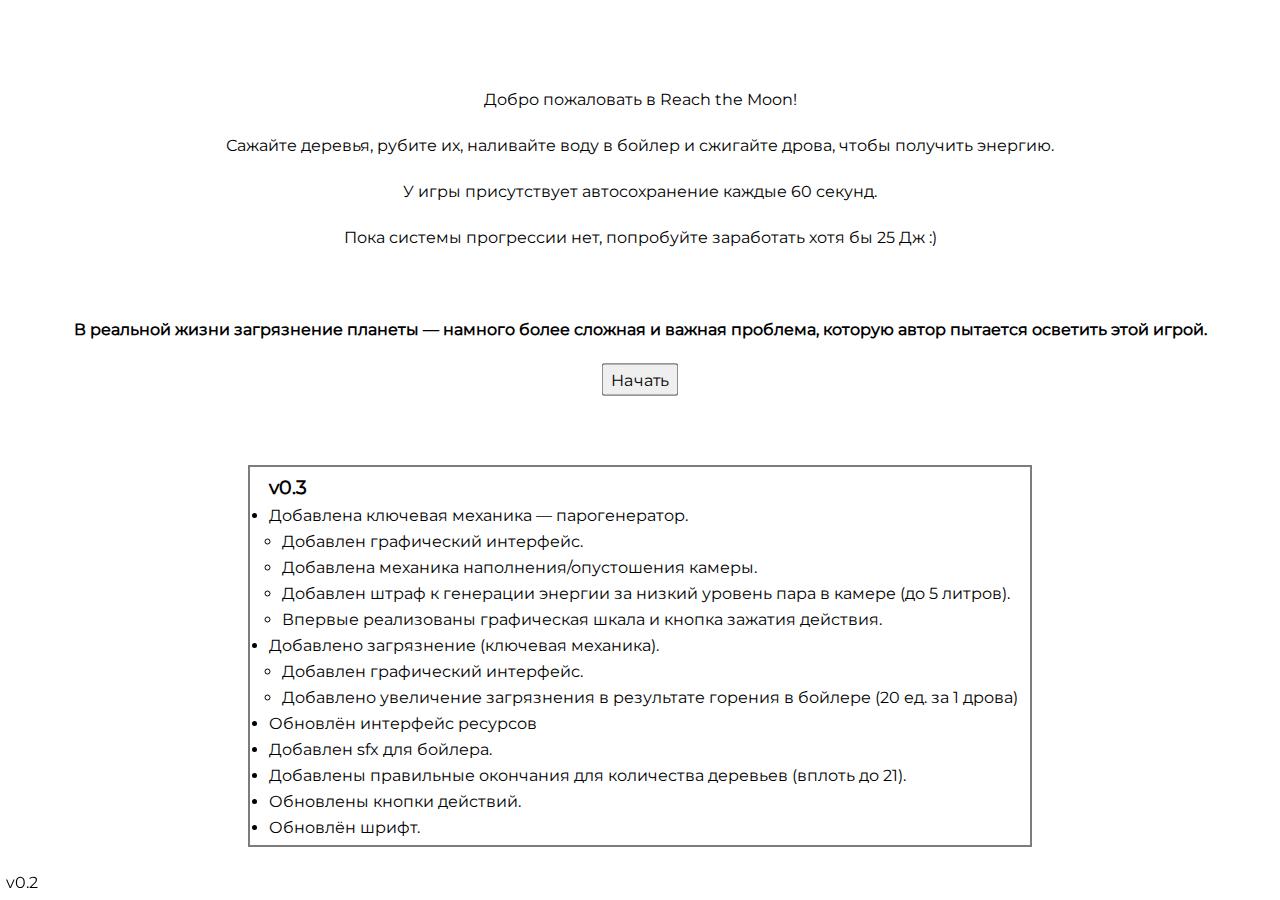
<file: index.html>
<!DOCTYPE html>
<html lang="en">
<head>
    <meta charset="UTF-8">
    <meta name="viewport" content="width=device-width, initial-scale=1.0">
    <title>Reach the Moon!</title>
    <link rel="icon" type="image/x-icon" href="img/MoonIcon.png">
    <link rel="stylesheet" href="css/start.css">
</head>
<body>
    <p class="versionNumber">v0.2</p>
    <div class="text">
        <p>Добро пожаловать в Reach the Moon!</p>
        <p>Сажайте деревья, рубите их, наливайте воду в бойлер и сжигайте дрова, чтобы получить энергию.</p>
        <p>У игры присутствует автосохранение каждые 60 секунд.</p>
        <p>Пока системы прогрессии нет, попробуйте заработать хотя бы 25 Дж :)</p>
        <br>
        <p><b>В реальной жизни загрязнение планеты — намного более сложная и важная проблема, которую автор пытается осветить этой игрой.</b></p>
        <a href="main.html"><button>Начать</button></a>
        <div class="patchnotes">
            <div>
                <h3>v0.3</h3>
                <ul>
                    <li>Добавлена ключевая механика — парогенератор.
                        <ul style="margin-left: 1vw;"><li>Добавлен графический интерфейс.</li>
                            <li>Добавлена механика наполнения/опустошения камеры.</li>
                            <li>Добавлен штраф к генерации энергии за низкий уровень пара в камере (до 5 литров).</li>
                            <li>Впервые реализованы графическая шкала и кнопка зажатия действия.</li>
                    </ul></li>
                    <li>Добавлено загрязнение (ключевая механика).
                        <ul style="margin-left: 1vw;"><li>Добавлен графический интерфейс.</li>
                            <li>Добавлено увеличение загрязнения в результате горения в бойлере (20 ед. за 1 дрова)</li>
                    </ul></li>
                    <li>Обновлён интерфейс ресурсов</li>
                    <li>Добавлен sfx для бойлера.</li>
                    <li>Добавлены правильные окончания для количества деревьев (вплоть до 21).</li>
                    <li>Обновлены кнопки действий.</li>
                    <li>Обновлён шрифт.</li>
                    <li>Добавлено действие "Подбодрить".</li>
                </ul>
            </div>
            <div>
                <h3>v0.2 // 26.01.2025</h3>
                <ul>
                    <li>Изменены некоторые элементы геймплея.</li>
                    <li>Добавлено оформление.</li>
                    <li>Добавлены иконки действий и вкладок.</li>
                    <li>Добавлена функция сохранения переменных.</li>
                    <li>Добавлена функция автосохранения.</li>
                    <li>Обновлён список улучшений (work in progress).</li>
                    <li>Добавлен каркас парогенератора.</li>
                    <li>Добавлены патчноуты :3</li>
                </ul>
            </div>
            <div>
                <h3>v0.1</h3>
                <ul>
                    <li>Добавлен начальный экран.</li>
                    <li>Добавлен скелет геймплея.</li>
                    <li>Добавлен простой CSS.</li>
                </ul>
            </div>
        </div>
    </div>
</body>
</html>
</file>
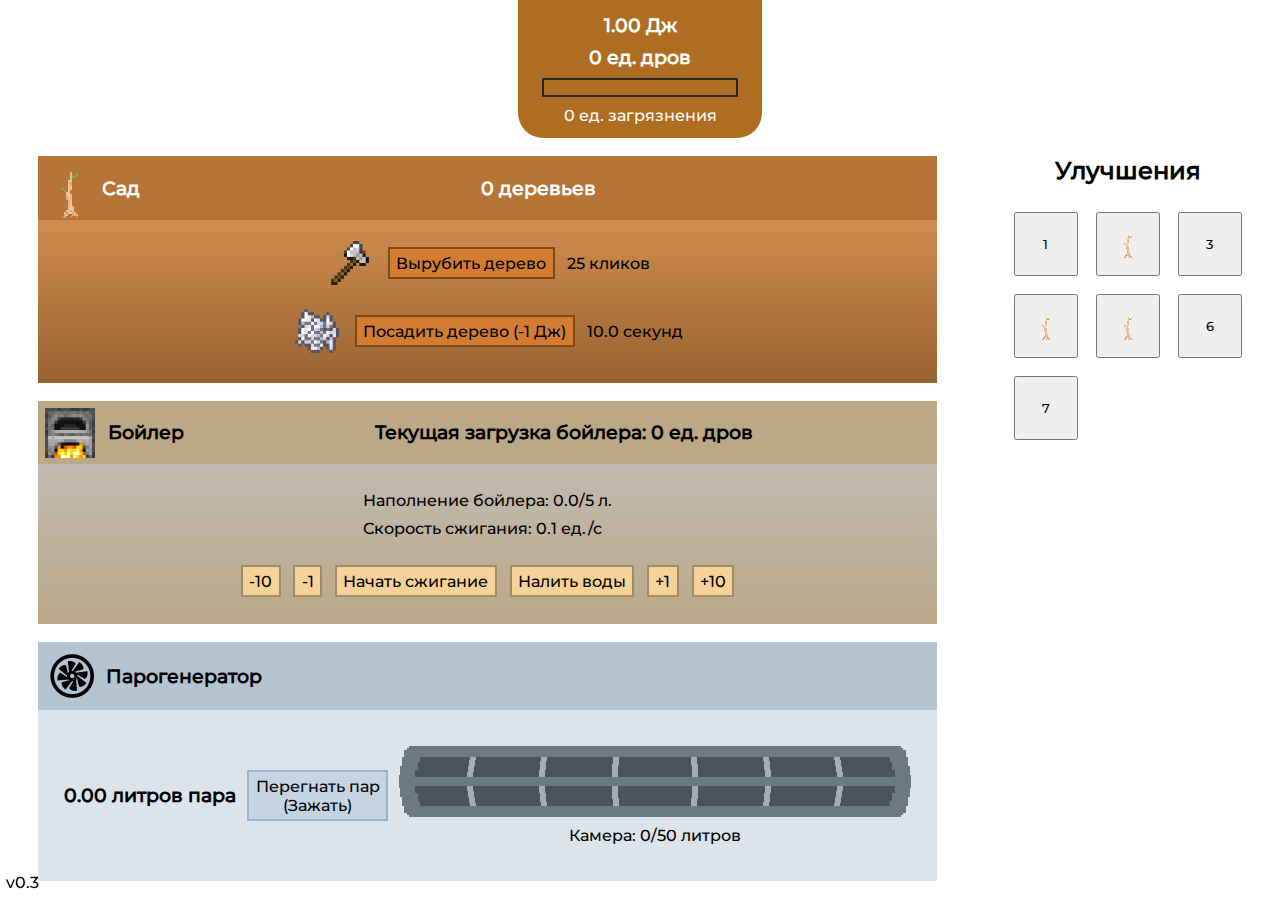
<file: main.html>
<!DOCTYPE html>
<html lang="en">
    <head>
        <meta charset="UTF-8">
        <meta name="viewport" content="width=device-width, initial-scale=1.0">
        <title>Reach the Moon!</title>
        <link rel="icon" href="img/titleIcon.png">
        <link rel="stylesheet" href="css/main.css">
    </head>
<body>
    <!-- Аудио -->
    <audio id="clickSound">
        <source src="sfx/click.ogg" type="audio/ogg" preload="auto">
    </audio>
    <audio id="denySound">
        <source src="sfx/wrong.mp3" type="audio/mp3" preload="auto">
    </audio>
    <audio id="autosaveSound">
        <source src="sfx/autosave.mp3" type="audio/mp3" preload="auto">
    </audio>
    <audio id="burnStartSound">
        <source src="sfx/burnStart.wav" type="audio/wav" preload="auto">
    </audio>
    <audio id="burnLoopSound">
        <source src="sfx/burnLoop.wav" type="audio/wav" preload="auto">
    </audio>
    <audio id="burnStopSound">
        <source src="sfx/burnStop.wav" type="audio/wav" preload="auto">
    </audio>
    <audio id="SparkSound">
        <source src="sfx/spark.wav" type="audio/wav" preload="auto">
    </audio>

    <!-- Номер версии и прочие технические элементы -->
    <div class="versionNumber">
        <p>v0.3</p>
    </div>
    <div class="autosave" id="autosave">
        <p>Автосохранение...</p>
    </div>
    
    <div class="main_stats">
        <div class="main_stats_content">
            <h3><span id="energy_count"></span> Дж</h3>
            <h3><span id="wood_count"></span> ед. дров  </h3>
            <div class="pollution_bar">
                <div class="pollution_fill" id="pollution_fill"></div>
            </div>
            <p><span id="pollution_count"></span> ед. загрязнения</p>
        </div>
    </div>
    <div class="contents">

        <!-- Левые блоки -->
        <div class="left_blocks">
            <!-- Сад -->
            <div class="trees_stats">
                <div class="trees_header">
                    <div class="trees_header-txt">
                        <div class="trees_header-name">
                            <img src="img/testtree.svg" alt="SaplingIcon">
                            <h3>Сад</h3>
                        </div>
                        <div class="trees_header-units">
                            <h3><span id="trees_count"></span> дерев<span id="trees_word"></span></h3>
                        </div>
                    </div>
                </div>
                <div class="cut_tree">
                    <img src="img/AxeIcon.png" alt="AxeIcon">
                    <button onclick="cut_tree();" id="cut_button" class="cut_button">Вырубить дерево</button>
                    <p><span id="cut_clicks"></span> кликов</p>
                </div>
                <div class="plant_tree">
                    <img src="img/BoneMeal.png" alt="BoneMeal">
                    <button onclick="plant_tree();" id="plant_button">Посадить дерево (-1 Дж)</button>
                    <p><span id="trees_time"></span> секунд</p>
                </div>
            </div>

            <!-- Бойлер -->
            <div class="boiler">
                <div class="boiler_header">
                    <div class="boiler_header-txt">
                        <div class="boiler_header-name">
                            <img src="img/FurnaceIcon.png" alt="FurnaceIcon">
                            <h3>Бойлер</h3>
                        </div>
                        <div class="boiler_header-units">
                            <h3>Текущая загрузка бойлера: <span id="boiler_load"></span> ед. дров</h3>
                        </div>
                    </div>
                </div>
                <div class="boiler_text">
                    <p>Наполнение бойлера: <span id="water_volume"></span>/<span id="max_water_volume"></span> л.</p>
                    <p>Скорость сжигания: <span id="burn_speed">0.1</span> ед./с</p>
                </div>
                <div class="boiler_load">
                    <button onclick="boiler_remove10();" id="boiler_remove10">-10</button>
                    <button onclick="boiler_remove1();" id="boiler_remove1">-1</button>
                    <button onclick="boiler_burn();" id="burn_button" class="boiler_burn">Начать сжигание</button>
                    <button onclick="pour_water();" id="pour_water">Налить воды</button>
                    <button onclick="boiler_add1();" id="boiler_add1">+1</button>
                    <button onclick="boiler_add10();" id="boiler_add10">+10</button>
                </div>
            </div>

            <!-- Парогенератор -->
            <div class="steam_generator">
                <div class="steam_generator_header">
                    <div class="steam_generator_header-txt">
                        <img src="img/SteamIcon.png" alt="SteamGenerator">
                        <h3>Парогенератор</h3>
                    </div>
                </div>
                <div class="steam_generator_content">
                    <h3><span id="steamGenerator_count"></span> литров пара</h3>
                    <button onmousedown="steam_hold();" onmouseup="steam_release();" id="steam_button">Перегнать пар<br>(Зажать)</button>
                    <div class="steam_generator_main">
                        <div class="steam_generator-bar">
                            <img src="img/steambar2.svg" alt="">
                            <div class="steam_bar-back">
                                <div class="steam_bar-fill" id="steam_bar-fill"></div>
                            </div>
                        </div>
                        <p>Камера: <span id="steamGenerator_volume"></span>/<span id="steamGenerator_maxvolume"></span> литров</p>
                    </div>
                </div>
            </div>
        </div>

        <!-- Улучшения -->
        <div class="upgrades_window">
            <div>
                <h2>Улучшения</h2>
            </div>
            <div class="upgrades_grid">
                <div class="upgrade">
                    <button id="burn01">1</button>
                    <div class="upgrade_description">
                        <div class="upgrade-header">
                            <h3>Крепкий корпус</h3>
                            <h3>Цена: 10 Дж</h3>
                        </div>
                        <p class="upgrade-text">Замена корпуса на более крепкий позволяет увеличить предел температуры сжигания внутри бойлера.</p>
                        <div class="upg_stat">
                            <div class="upg_p_s">+</div>
                            <p>Бойлер: Увеличить сжигание на 0.2 ед./с.</p>
                        </div>
                    </div>
                </div>
                <div class="upgrade">
                    <button id="tree01">
                        <img src="img/testtree.svg" alt="SaplingIcon">
                    </button>
                    <div class="upgrade_description">
                        <div class="upgrade-header">
                            <h3>Острый топор</h3>
                            <h3>Цена: 10 Дж</h3>
                        </div>
                        <p class="upgrade-text">Заточка старого топора делает его острее, а удары – эффективнее.</p>
                        <div class="upg_stat">
                            <div class="upg_p_s">+</div>
                            <p>Сад: Количество кликов рубки дерева снижено на 5</p>
                        </div>
                    </div>
                </div>
                <div class="upgrade">
                    <button id="burn02">3</button>
                    <div class="upgrade_description">
                        <div class="upgrade-header">
                            <h3>Теплоизоляция</h3>
                            <h3>Цена: 10 Дж</h3>
                        </div>
                        <p class="upgrade-text">Дополнительный слой обшивки из теплоизоляционного материала позволяет сохранять тепло намного дольше.</p>
                        <div class="upg_stat">
                            <div class="upg_p_s">+</div>
                            <p>Бойлер: Увеличить скорость сжигания на 0.5 ед./c</p>
                        </div>
                    </div>
                </div>
                <div class="upgrade">
                    <button id="tree02">
                        <img src="img/testtree.svg" alt="SaplingIcon">
                    </button>
                    <div class="upgrade_description">
                        <div class="upgrade-header">
                            <h3>Удобрение</h3>
                            <h3>Цена: 10 Дж</h3>
                        </div>
                        <p class="upgrade-text">Экспериментальное дополнительное питание ускоряет метаболизм дерева, заставляя его расти быстрее.</p>
                        <div class="upg_stat">
                            <div class="upg_p_s">+</div>
                            <p>Сад: Увеличить скорость сажания дерева на 10%</p>
                        </div>
                    </div>
                </div>
                <div class="upgrade">
                    <button id="tree03">
                        <img src="img/testtree.svg" alt="SaplingIcon">
                    </button>
                    <div class="upgrade_description">
                        <div class="upgrade-header">
                            <h3>Новый сорт</h3>
                            <h3>Цена: 10 Дж</h3>
                        </div>
                        <p class="upgrade-text">Купленный у Фонда природы новый сорт деревьев делает их крепче и объёмнее.</p>
                        <div class="upg_stat">
                            <div class="upg_p_s">+</div>
                            <p>Сад: 10% шанс посадить тёмный дуб, который даёт х2 дерева</p>
                        </div>
                    </div>
                </div>
                <div class="upgrade">
                    <button id="burn03">6</button>
                    <div class="upgrade_description">
                        <div class="upgrade-header">
                            <h3>Замкнутая цепь сгорания</h3>
                            <h3>Цена: 10 Дж</h3>
                        </div>
                        <p class="upgrade-text">Замыкая цикл выделения тепла, бойлер нагревается сильнее, чем дольше он горит.</p>
                        <div class="upg_stat">
                            <div class="upg_p_s">+</div>
                            <p>Бойлер: За каждую секунду, который горит бойлер, скорость увеличивается на 1%</p>
                        </div>
                    </div>
                </div>
                <div class="upgrade">
                    <button id="boiler02">7</button>
                    <div class="upgrade_description">
                        <div class="upgrade-header">
                            <h3>Водопровод</h3>
                            <h3>Цена: 10 Дж</h3>
                        </div>
                        <p class="upgrade-text">Подключение водопроводной системы к бойлеру позволяет ему набирать воду, когда она заканчивается.</p>
                        <div class="upg_stat">
                            <div class="upg_p_s">+</div>
                            <p>Бойлер: Вода автоматически наливается, когда камера становится пустой.</p>
                        </div>
                    </div>
                </div>
            </div>
        </div>
    </div>

    <!-- JavaScript -->
    <script src="js/script.js"></script>
</body>
</html>
</file>
<file: css/start.css>
@font-face {
    font-family: Montserrat-Regular;
    src: url(../fonts/Montserrat-Regular.ttf);
}

*{
    margin: 0;
    padding: 0;
    font-family: Montserrat-Regular;
}

.text{
    display: flex;
    flex-direction: column;
    align-items: center;
    gap: 3vh;
    margin-top: 10vh;
}

.text button{
    width: 5vw;
    height: 3vh;
    scale: 120%;
}

.versionNumber{
    position: fixed;
    top: 97vh;
    left: 0.5vw;
}

.patchnotes{
    margin-top: 5vh;
    border: 2px solid rgb(124, 124, 124);
    padding: 1vh 1vw 1vh 1.5vw;
    display: flex;
    flex-direction: column;
    gap: 2vh;
    height: 40vh;
    overflow-y: scroll;
}
.patchnotes li{
    margin-top: 7px;
}
</file>
<file: css/main.css>
@font-face {
    font-family: Montserrat-Regular;
    src: url(../fonts/Montserrat-Medium.ttf);
}


@keyframes incorrect_input{
    from {background-color: rgb(255, 93, 93);}
    to {background-color: white;}
}

*{
    margin: 0;
    padding: 0;
    font-family: Montserrat-Regular;
}

body button{
    cursor: pointer;
}


.main_stats{
    display: flex;
    justify-content: center;
}

.main_stats_content{
    border-radius: 25px;
    border-top-left-radius: 0px;
    border-top-right-radius: 0px;
    padding: 1.5vh 2vw 1.5vh 2vw;
    width: 15%;
    display: flex;
    flex-direction: column;
    align-items: center;
    gap: 1vh;
    background-color: rgb(175, 109, 33);
    color: white;
}

.pollution_bar{
    border: 2px solid rgb(39, 39, 39);
    width: 100%;
    height: 15px;
}

.pollution_fill{
    height: 100%;
    width: 100%;
    background: linear-gradient(to right, rgb(78, 0, 0), rgb(136, 0, 0) 75%, rgb(255, 0, 0))
}

.contents{
    display: flex;
    justify-content: space-around;
    padding-top: 2vh;
    width: 100%;
    /* background: linear-gradient(rgb(28, 59, 143), rgb(0, 17, 65)); */
}

.left_blocks{
    width: 100%;
    display: flex;
    flex-direction: column;
    gap: 2vh;
    margin: 0px 3vw 0px 3vw;
}

.trees_stats{
    display: flex;
    flex-direction: column;
    align-items: center;
    gap: 2vh;
    background-image: linear-gradient(rgb(230, 158, 91), rgb(151, 98, 48));
    padding-bottom: 3vh;
}

.trees_header{
    width: 100%;
    background-color: rgb(182, 116, 55);
}

.trees_header-txt{
    color: white;
    display: flex;
    align-items: center;
}

.trees_header-name{
    display: flex;
    align-items: center;
}

.trees_header-units{
    display: flex;
    justify-content: center;
    width: 100%;
}

.trees_header-txt img{
    width: 64px;
}

.trees_stats button{
    padding: 0.5vh 0.5vw 0.5vh 0.5vw;
    background-color: rgb(210, 125, 50);
    border: 2px solid rgb(129, 72, 19);
    font-size: 12pt;
    color: rgb(0, 0, 0);
}

.trees_stats button:hover{
    background-color: rgb(195, 110, 35);
}

.cut_tree{
    display: flex;
    align-items: center;
    gap: 1vw;
}

.cut_tree img{
    width: 50px;
}


.plant_tree{
    display: flex;
    align-items: center;
    gap: 1vw;
}

.plant_tree img{
    width: 50px;
}

.boiler{
    width: 100%;
    display: flex;
    flex-direction: column;
    align-items: center;
    padding-bottom: 3vh;
    gap: 3vh;
    background-image: linear-gradient(rgb(194, 194, 194), rgb(187, 168, 135));
}

.boiler_header{
    background-color: rgb(187, 168, 135);
    width: 100%;
}

.boiler_header-txt{
    display: flex;
    align-items: center;
}

.boiler_header-txt img{
    width: 50px;
}

.boiler_header-name{
    padding: 0.75%;
    display: flex;
    align-items: center;
    gap: 1vw;
}

.boiler_header-units{
    display: flex;
    justify-content: center;
    width: 100%;
}

.boiler_text{
    display: flex;
    flex-direction: column;
    gap: 1vh;
}

.boiler_load{
    display: flex;
    justify-content: center;
    gap: 1vw;
}

.boiler_load button{
    padding: 0vh 0.5vw 0vh 0.5vw;
    border: 2px solid rgb(163, 140, 101);
    background-color: rgb(245, 211, 152);
    padding: 0.5vh 0.5vw 0.5vh 0.5vw;
    font-size: 12pt;
}

.boiler_load button:hover{
    background-color: rgb(230, 196, 137);
}

.steam_generator{
    background-color: rgb(220, 227, 233);
}

.steam_generator_header{
    background-color: rgb(181, 196, 209);
}

.steam_generator_header-txt{
    display: flex;
    align-items: center;
    gap: 0.7vw;
    padding: 1vh 1vw 1vh 1vh;
}

.steam_generator_header-txt img{
    width: 50px;
}

.steam_generator_content{
    display: flex;
    justify-content: space-between;
    align-items: center;
    padding: 4vh 2vw 4vh 2vw;
}

.steam_generator_content button{
    padding: 0vh 0.5vw 0vh 0.5vw;
    border: 2px solid rgb(155, 178, 199);
    background-color: rgb(197, 212, 226);
    padding: 0.5vh 0.5vw 0.5vh 0.5vw;
    font-size: 12pt;
}

.steam_generator_content button:hover{
    background-color: rgb(182, 197, 211);
}

.steam_generator_main{
    display: flex;
    flex-direction: column;
    align-items: center;
    gap: 1vh;
}

.steam_generator-bar{
    width: 512px;
    height: 71px;
}

.steam_generator-bar img{
    position: absolute;
    object-fit: cover;
    width: auto;
}

.steam_bar-back{
    background-color: #4b5459;
    width: calc(100% - 20px);
    height: 100%;
    margin: 0px 10px 0px 10px;
}

.steam_bar-fill{
    width: 0%;
    height: 100%;
    transition: 0.25s;
    background-color: rgb(219, 219, 255);
}

.upgrades_window{
    display: flex;
    flex-direction: column;
    gap: 3vh;
    align-items: center;
}

.upgrades_grid{
    display: grid;
    justify-content: space-between;
    grid-template-columns: auto auto auto;
    grid-template-rows: auto;
    gap: 2vh;
    width: auto;
    margin: 0vh 3vw 0vh 3vw;
}

.upgrades_grid button{
    padding: 0.5vh 0.5vw 0.5vh 0.5vw;
    width: 100%;
}

.upgrades_grid button :hover{
    background-color: rgb(223, 213, 238);
}

.upgrade{
    width: 64px;
    height: 64px;
    position: relative;
}

.upgrade button{
    width: 64px;
    height: 64px;
}

.upgrade_description{
    z-index: 1;
    display: none;
    position: absolute;
    right: 4vw;
    top: -5vh;
    width: 500px;
    height: auto;
    background-color: rgb(210, 125, 50, 0.95);
    border: 3px solid rgb(129, 72, 19, 0.95);
    padding: 1vh 2vw 1vw 1vh;
    flex-direction: column;
    justify-content: space-between;
}

.upgrade-header{
    display: flex;
    justify-content: space-between;
    padding-bottom: 1vh;
}

.upgrade-text{
    margin: 0.5vh 0vw 0.5vh 0vw;
}

.upgrade:hover .upgrade_description{
    display: flex;
}

.upg_stat{
    margin: 0.5vh 0vw 0vh 0vw;
    display: flex;
    align-items: center;
    gap: 0.5vw;
}

.upg_p_s{
    color: green;
    font-size: 1.5em;
}

.upg_c_s{
    color: rgb(122, 0, 0);
    font-size: 1.5em;
}

.versionNumber{
    position: fixed;
    top: 97vh;
    left: 0.5vw;
}

.autosave{
    position: fixed;
    top: 1vh;
    left: 0.5vw;
    opacity: 0%;
}
</file>
